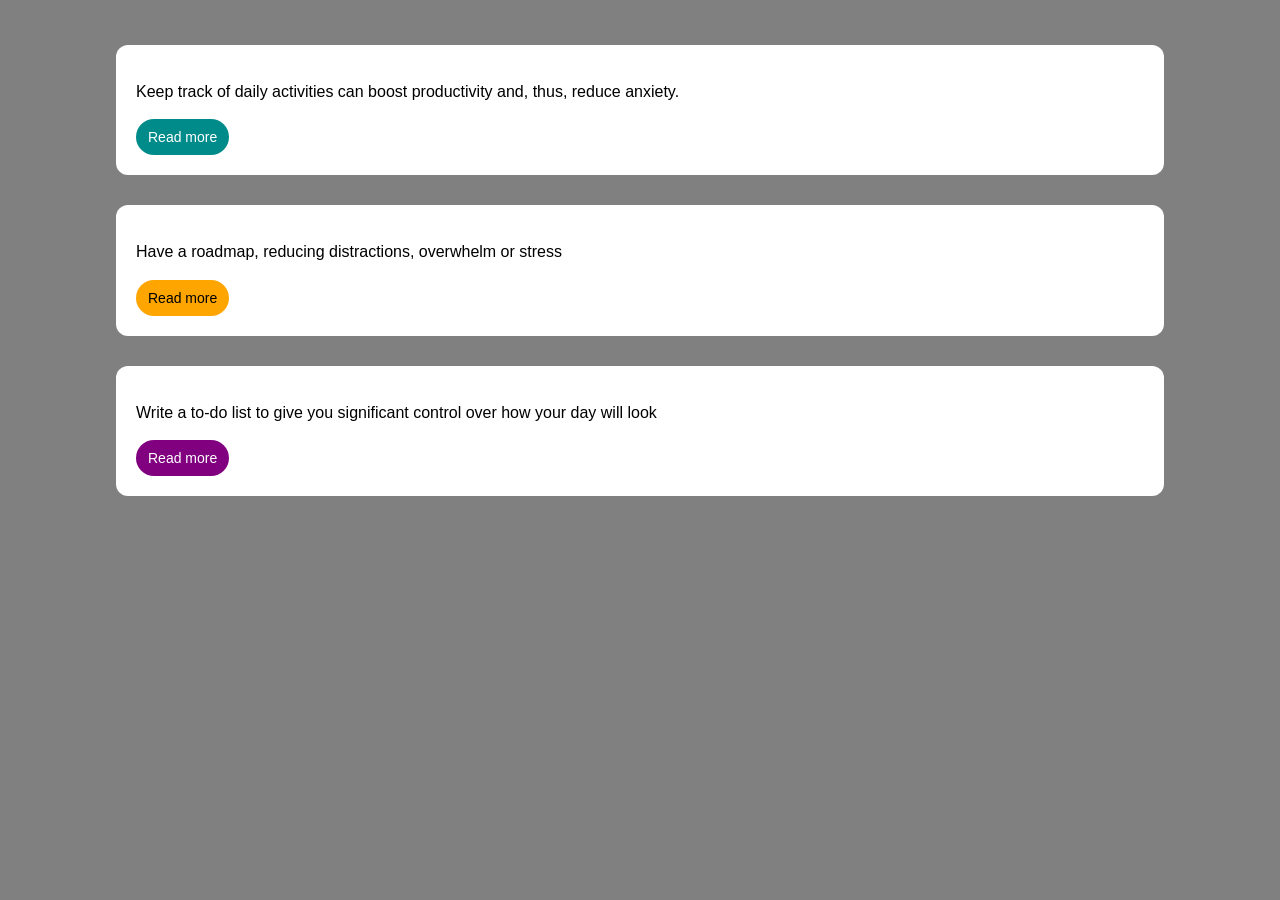
<file: w2-Web/index.html>
<!DOCTYPE html>
<html lang="en">
<head>
    <meta charset="UTF-8">
    <meta name="viewport" content="width=device-width, initial-scale=1.0">
    <title>Card Spacing Exercise</title>

    <style>
        * {
            box-sizing: border-box;
        }

        body {
            margin: 0;
            font-family: Arial, sans-serif;
            background-color: #808080;
        }

        .container {
            margin: 13px 16px;
            padding: 32px 100px;
            background-color: #808080;
        }

        .card {
            background-color: white;
            padding: 20px;
            margin-bottom: 30px;
            border-radius: 12px;
        }

        .card p {
            margin: 16px 0;
            line-height: 1.4;
        }

        .btn {
            display: inline-block;
            padding: 10px 12px;
            border-radius: 25px;
            text-decoration: none;
            font-size: 14px;
            color: white;
        }

        .btn-teal {
            background-color: #008b8b;
        }

        .btn-orange {
            background-color: orange;
            color: black;
        }

        .btn-purple {
            background-color: purple;
        }

        @media (max-width: 600px) {
            .container {
                padding: 20px;
            }
        }
    </style>
</head>

<body>
    <div class="container">

        <div class="card">
            <p>
                Keep track of daily activities can boost productivity
                and, thus, reduce anxiety.
            </p>
            <a href="#" class="btn btn-teal">Read more </a>
        </div>

        <div class="card">
            <p>
                Have a roadmap, reducing distractions, overwhelm or stress
            </p>
            <a href="#" class="btn btn-orange">Read more </a>
        </div>

        <div class="card">
            <p>
                Write a to-do list to give you significant control over
                how your day will look
            </p>
            <a href="#" class="btn btn-purple">Read more </a>
        </div>

    </div>
</body>
</html>
</file>
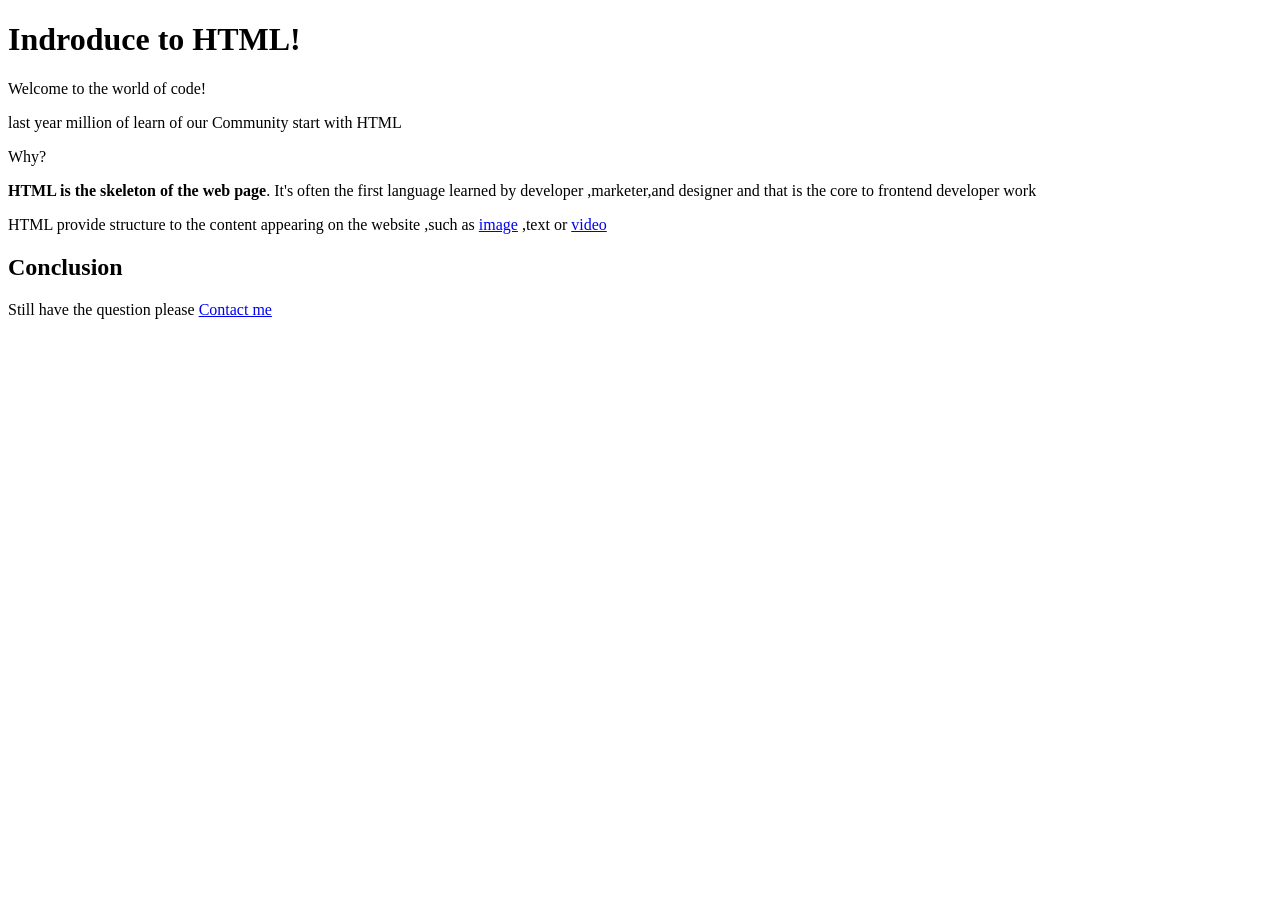
<file: Exercise1.html>
<!DOCTYPE html>
<html lang="en">
<head>
    <meta charset="UTF-8">
    <meta name="viewport" content="width=device-width, initial-scale=1.0">
    <title>Exercise 1</title>
</head>
<body>
    <h1>Indroduce to HTML!</h1>

    <p>Welcome to the world of code!</p>
    <p>last year million of learn of our Community start with HTML</p>


    <p>Why?</p>
    <p><strong>HTML is the skeleton of the web page</strong>. It's often the first language learned by developer
        ,marketer,and designer and that is the core to frontend developer work
    </p>


    <p>HTML provide structure to the content appearing on the  website  ,such
        as <a href="https://res.cloudinary.com/t6wyjwqt/image/upload/v1790935218/07ed5a6af_generated_image.jpg" target="_blank">image</a> ,text or <a href="#">video</a>
    </p>

    <h2>Conclusion</h2>
    <p>Still have the question please <a href="thearakeo92@gmail.com">Contact me</a></p>
    
</body>
</html>
</file>
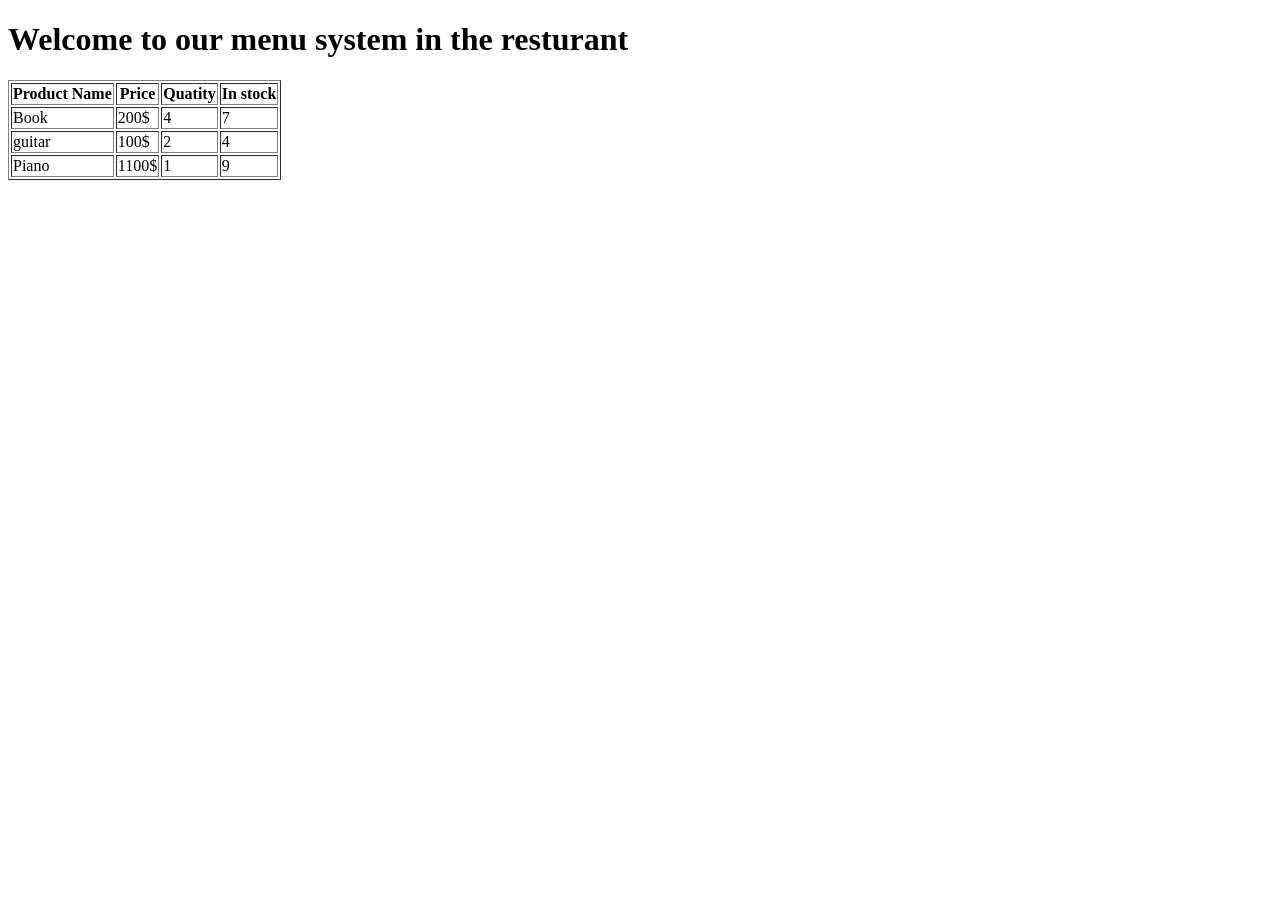
<file: product-Infor/Menu.html>
<!DOCTYPE html>
<html lang="en">
<head>
    <meta charset="UTF-8">
    <meta name="viewport" content="width=device-width, initial-scale=1.0">
    <title>Menu</title>
</head>
<body>
    <h1> Welcome to our menu system in the resturant</h1>

    <table border="1">
        <tr>
            <th>Product Name</th>
            <th>Price </th>
            <th>Quatity</th>
            <th>In stock</th>

        </tr>

        <tr>
            <td>Book</td>
            <td>200$</td>
            <td>4</td>
            <td>7</td>
        </tr>

         <tr>
            <td>guitar</td>
            <td>100$</td>
            <td>2</td>
            <td>4</td>
        </tr>

         <tr>
            <td>Piano</td>
            <td>1100$</td>
            <td>1</td>
            <td>9</td>
        </tr>

    </table>
    
</body>
</html>
</file>
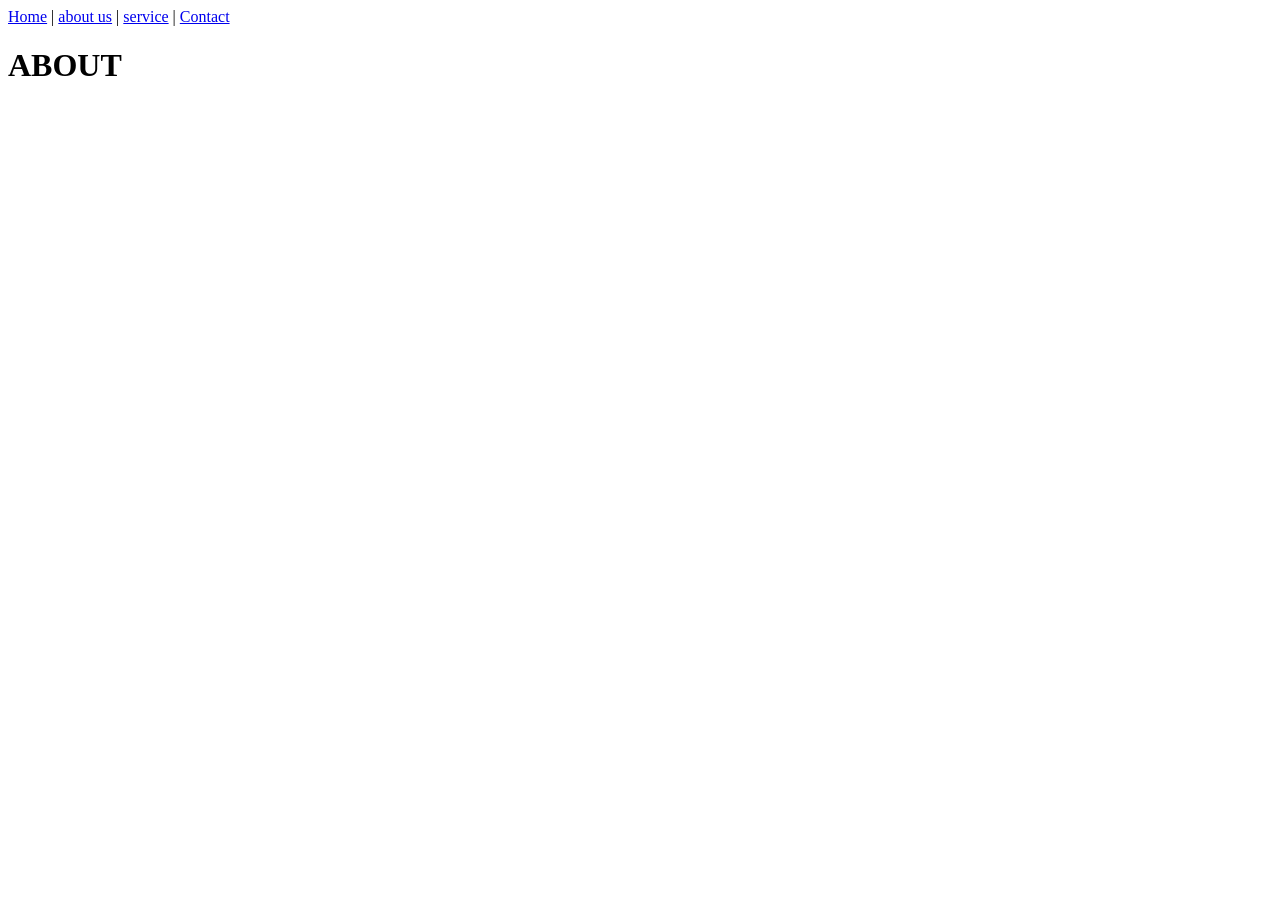
<file: Small-Website/about.html>
<!DOCTYPE html>
<html lang="en">
<head>
    <meta charset="UTF-8">
    <meta name="viewport" content="width=device-width, initial-scale=1.0">
    <title>about</title>
</head>
<body>
        <a href="./smallweb.html">Home</a> | <a href="./about.html">about us</a> | <a href="./service.html">service</a> | <a href="./contact.html">Contact</a>
    <h1>ABOUT</h1>
    
</body>
</html>
</file>
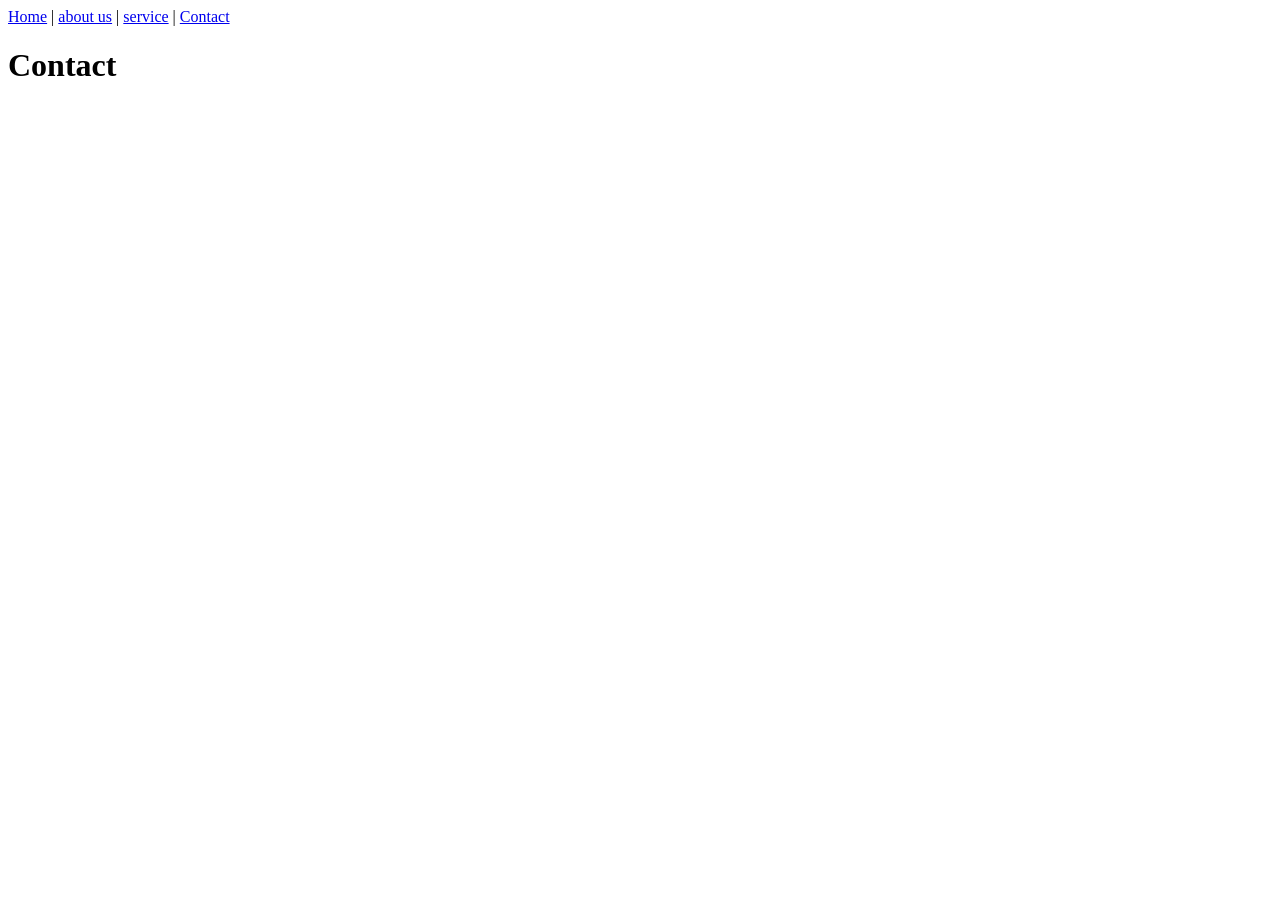
<file: Small-Website/contact.html>
<!DOCTYPE html>
<html lang="en">
<head>
    <meta charset="UTF-8">
    <meta name="viewport" content="width=device-width, initial-scale=1.0">
    <title>contact</title>
</head>
<body>
        <a href="./smallweb.html">Home</a> | <a href="./about.html">about us</a> | <a href="./service.html">service</a> | <a href="./contact.html">Contact</a>

    <h1>Contact</h1>
    
</body>
</html>
</file>
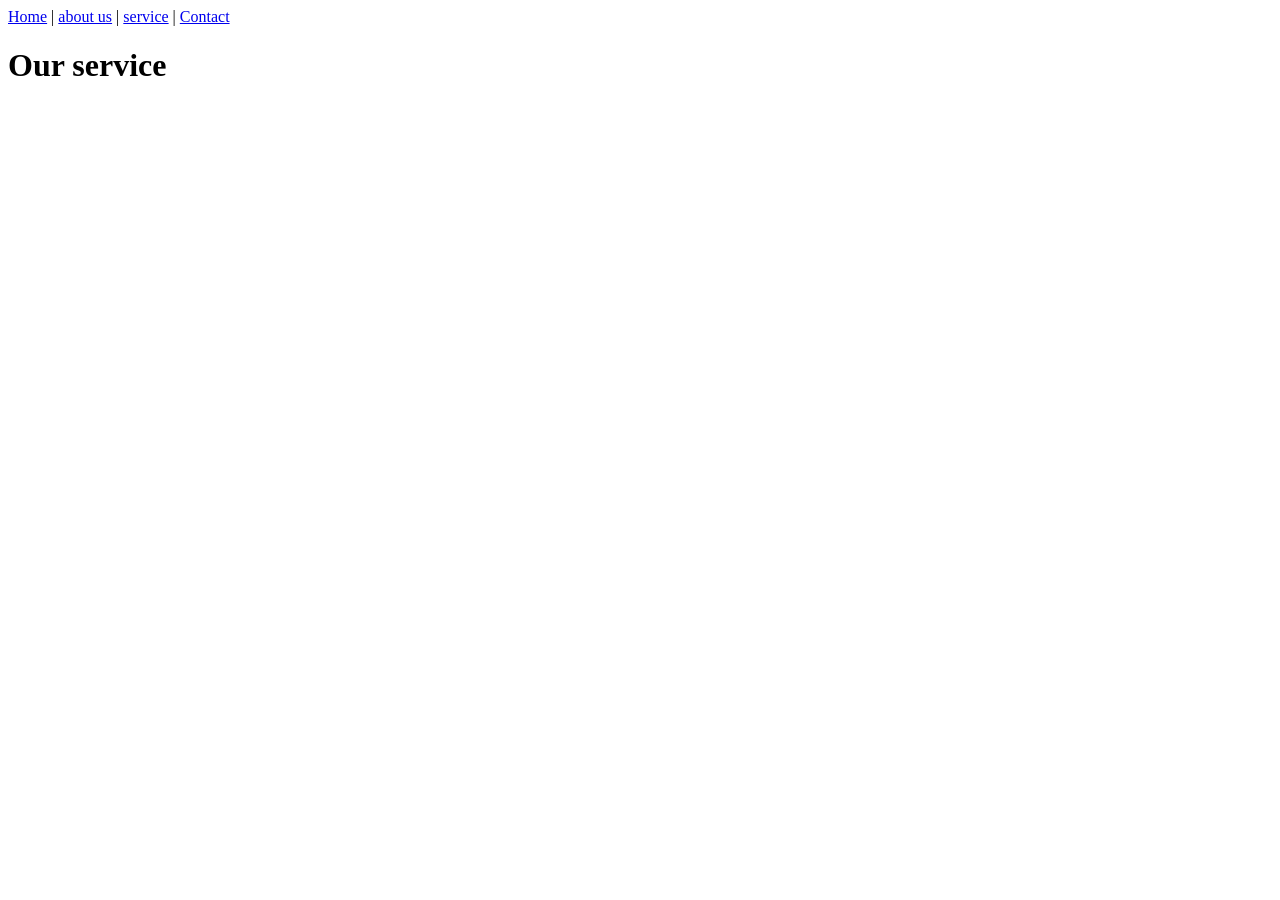
<file: Small-Website/service.html>
<!DOCTYPE html>
<html lang="en">
<head>
    <meta charset="UTF-8">
    <meta name="viewport" content="width=device-width, initial-scale=1.0">
    <title>service</title>
</head>
<body>
        <a href="./smallweb.html">Home</a> | <a href="./about.html">about us</a> | <a href="./service.html">service</a> | <a href="./contact.html">Contact</a>
    <h1>Our service</h1>
    
</body>
</html>
</file>
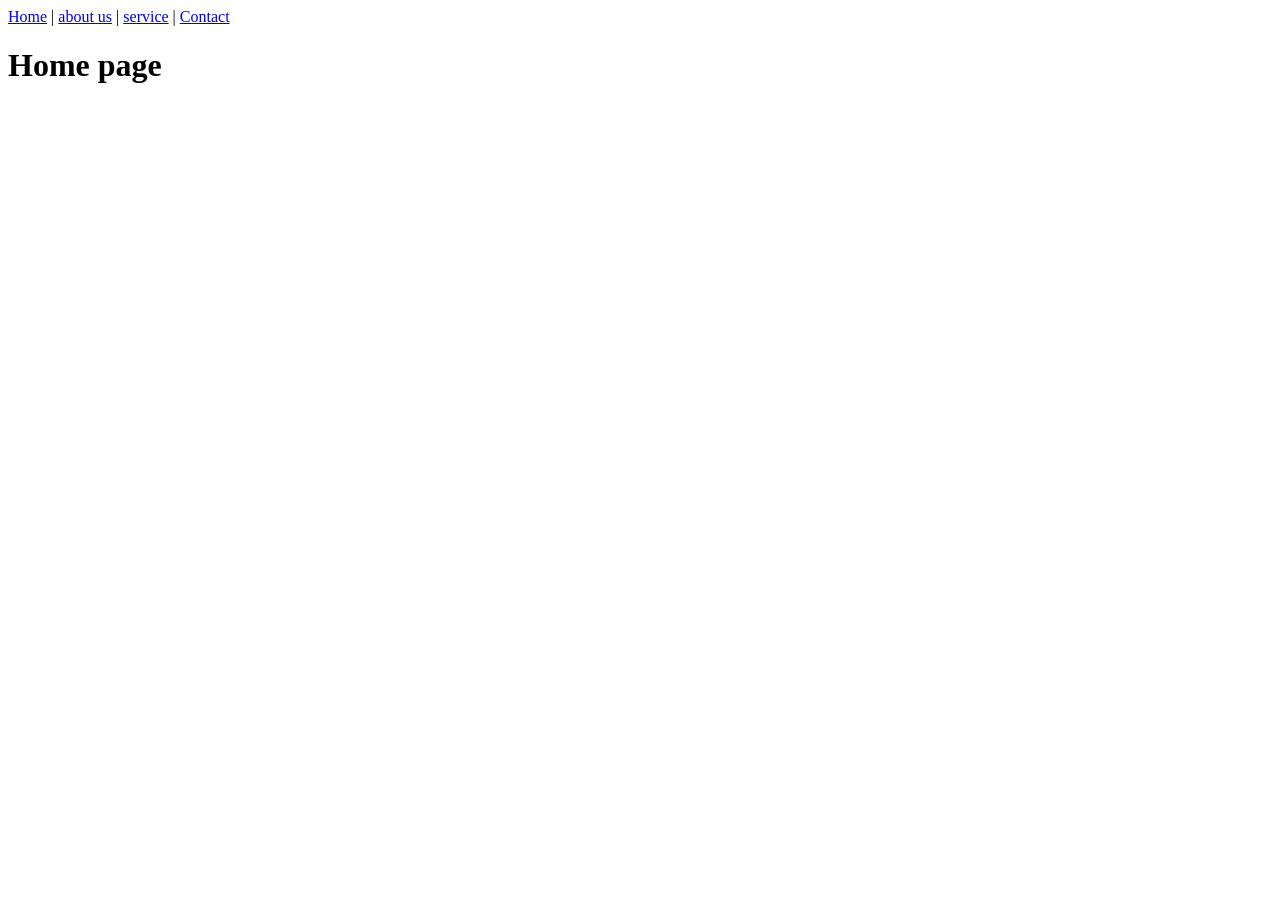
<file: Small-Website/smallweb.html>
<!DOCTYPE html>
<html lang="en">
<head>
    <meta charset="UTF-8">
    <meta name="viewport" content="width=device-width, initial-scale=1.0">
    <title>Small-web</title>
</head>
<body>
    <a href="./smallweb.html">Home</a> | <a href="./about.html">about us</a> | <a href="./service.html">service</a> | <a href="./contact.html">Contact</a>

    <h1>Home page</h1>



    
</body>
</html>
</file>
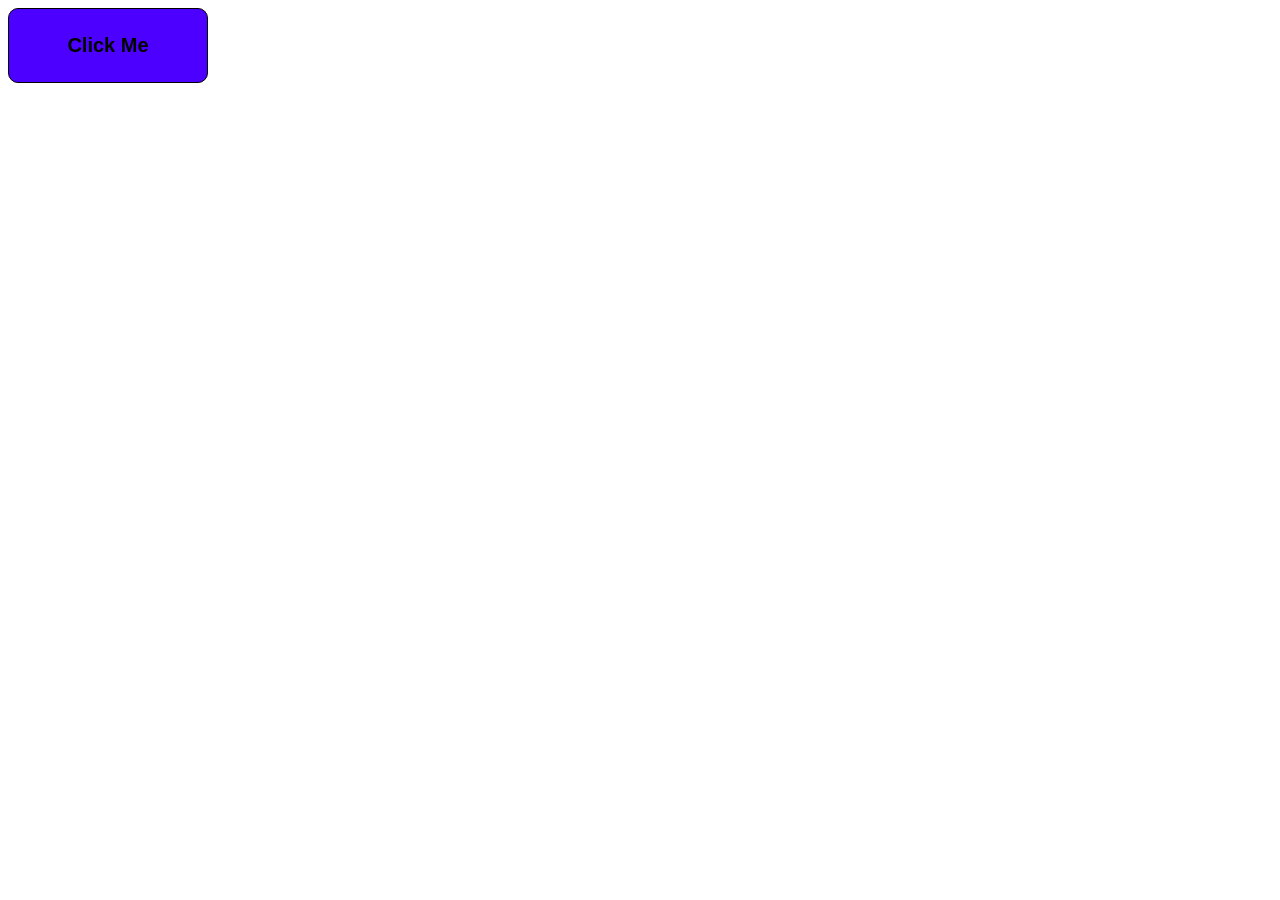
<file: w2-Web/button.html>
<!DOCTYPE html>
<html lang="en">
<head>
    <meta charset="UTF-8">
    <meta name="viewport" content="width=device-width, initial-scale=1.0">
    <title>button</title>
</head>
 <style>
    button{
        padding: 25px;
        border: 1px solid black;
        width: 200px;
        font-size: 20px;
        color: black;
        font-weight: bold;
        border-radius: 10px;
        background-color: rgb(76, 0, 255);
        cursor: pointer;
        



        



    }
    button:hover{
        background-color: red ;

    }
    
    button:active{
        background-color: aqua;
    }

 </style>
<body>
    
    <button>Click Me</button>
    
</body>
</html>
</file>
